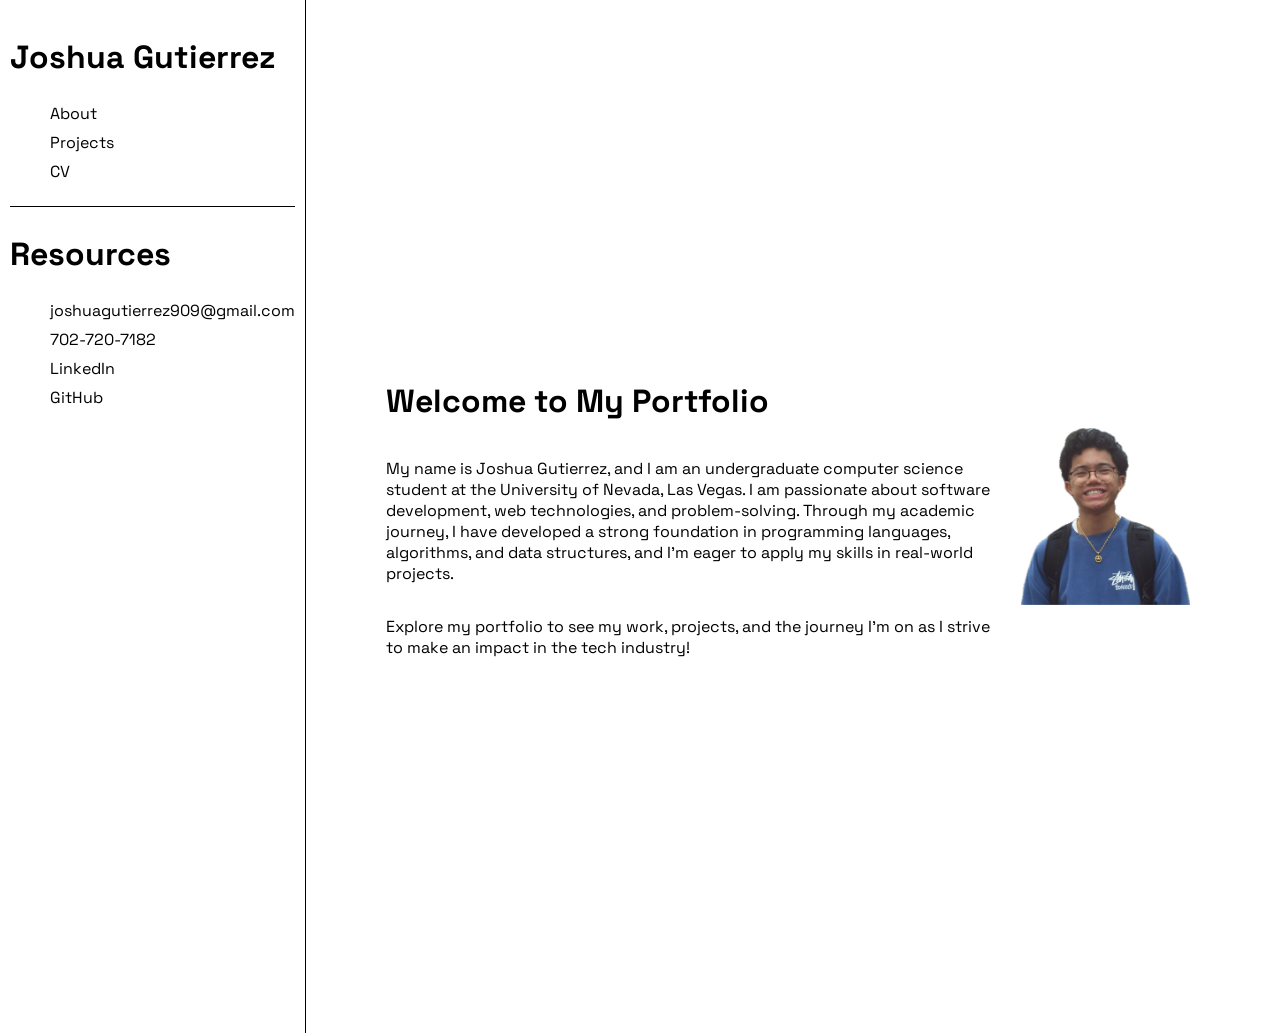
<file: index.html>
<!DOCTYPE html>
<html lang="en">

<head>
    <meta charset="UTF-8">
    <meta http-equiv="X-UA-Compatible" content="IE=edge">
    <meta name="viewport" content="width=device-width, initial-scale=1.0">
    <title>Document</title>
    <link rel="stylesheet" href="style.css">

    <link rel="preconnect" href="https://fonts.googleapis.com">
    <link rel="preconnect" href="https://fonts.gstatic.com" crossorigin>
    <link href="https://fonts.googleapis.com/css2?family=Space+Grotesk:wght@300..700&display=swap" rel="stylesheet">
</head>

<body>
    <div class="wrapper">
        <nav class="sidebar">
            <div class="list-container">
                <div class="list1">
                    <a href="home.html"><h1>Joshua Gutierrez</h1></a>
                    <ul>
                        <a href="about.html"><li>About</li></a>
                        <a href="projects.html"><li>Projects</li></a>
                        <a href="cv.html"><li>CV</li></a>
                    </ul>
                </div>
                <div>
                    <h2>Resources</h2>
                    <ul class="list2">
                        <li>joshuagutierrez909@gmail.com</li>
                        <li>702-720-7182</li>
                        <a href="https://www.linkedin.com/in/joshg04/"><li>LinkedIn</li></a>
                        <a href="https://github.com/joshg04"><li>GitHub</li></a>
                    </ul>
                </div>
            </div>
        </nav>
    </div>



    <div class="main-container">
        <div class="text-container">
            <h1>Welcome to My Portfolio</h1>
            <p>My name is Joshua Gutierrez, and I am an undergraduate computer science student at the University of
                Nevada, Las Vegas. I am passionate about software development, web technologies, and problem-solving.
                Through my academic journey, I have developed a strong foundation in programming languages, algorithms,
                and data structures, and I'm eager to apply my skills in real-world projects.</p>
            <p>Explore my portfolio to see my work, projects, and the journey I'm on as I strive to make an impact in
                the tech industry!</p>
        </div>
        <div class="personal-portrait">
            <img src="imgs/Subject (1).PNG" alt="Personal Portrait" id="me">
        </div>
    </div>
</body>

</html>
</file>
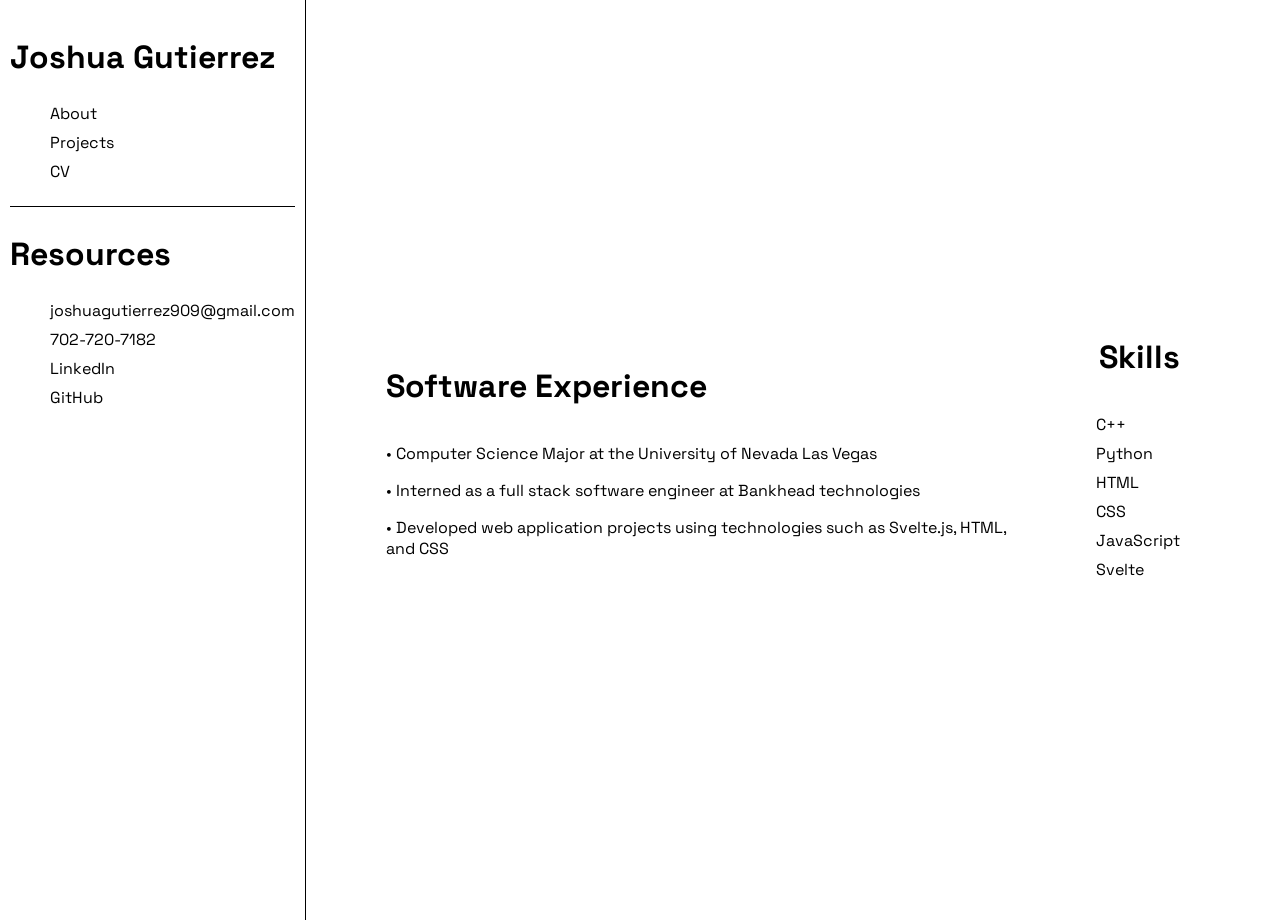
<file: about.html>
<!DOCTYPE html>
<html lang="en">

<head>
    <meta charset="UTF-8">
    <meta http-equiv="X-UA-Compatible" content="IE=edge">
    <meta name="viewport" content="width=device-width, initial-scale=1.0">
    <title>Document</title>
    <link rel="stylesheet" href="style.css">

    <link rel="preconnect" href="https://fonts.googleapis.com">
    <link rel="preconnect" href="https://fonts.gstatic.com" crossorigin>
    <link href="https://fonts.googleapis.com/css2?family=Space+Grotesk:wght@300..700&display=swap" rel="stylesheet">
</head>

<body>
    <div class="about-wrapper">
    <div class="wrapper">
        <nav class="sidebar">
            <div class="list-container">
                <div class="list1">
                    <a href="index.html">
                        <h1>Joshua Gutierrez</h1>
                    </a>
                    <ul>
                        <a href="about.html">
                            <li>About</li>
                        </a>
                        <a href="projects.html">
                            <li>Projects</li>
                        </a>
                        <a href="cv.html">
                            <li>CV</li>
                        </a>
                    </ul>
                </div>
                <div>
                    <h2>Resources</h2>
                    <ul class="list2">
                        <li>joshuagutierrez909@gmail.com</li>
                        <li>702-720-7182</li>
                        <a href="https://www.linkedin.com/in/joshg04/">
                            <li>LinkedIn</li>
                        </a>
                        <a href="https://github.com/joshg04">
                            <li>GitHub</li>
                        </a>
                    </ul>
                </div>
            </div>
        </nav>
    </div>



    <div class="about-container">
        <div class="text-container">
            <h1>Software Experience</h1>
            <div class=about-content>
                <p> Computer Science Major at the University of Nevada Las Vegas</p>
                <p> Interned as a full stack software engineer at Bankhead technologies</p>
                <p> Developed web application projects using technologies such as Svelte.js, HTML, and CSS</p>
            </div>
        </div>
        <div class="skills-content">
            <h1>Skills</h1>
            <ul>
                <li>C++</li>
                <li>Python</li>
                <li>HTML</li>
                <li>CSS</li>
                <li>JavaScript</li>
                <li>Svelte</li>
            </ul>
        </div>
    </div>
</div>
</body>

</html>
</file>
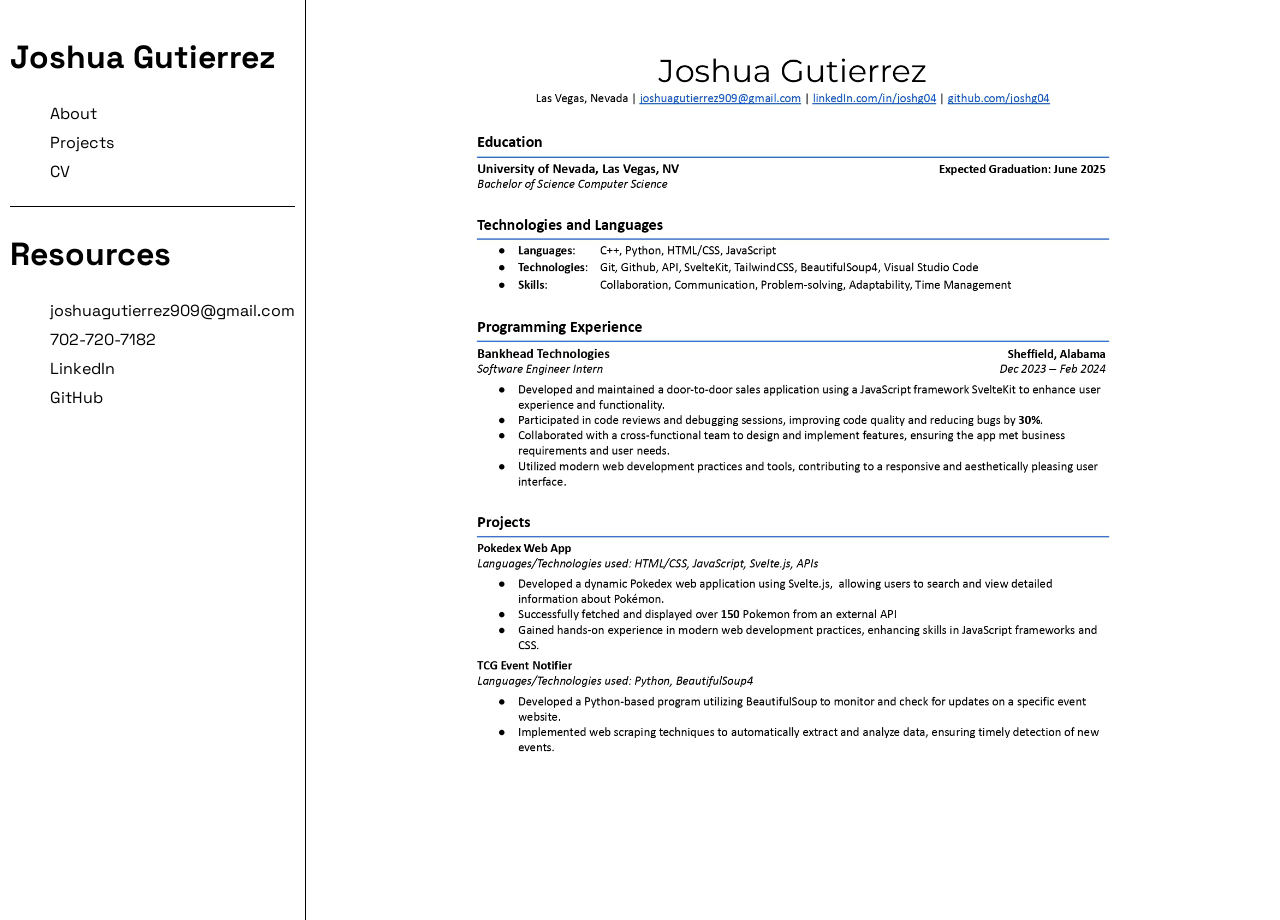
<file: cv.html>
<!DOCTYPE html>
<html lang="en">

<head>
    <meta charset="UTF-8">
    <meta http-equiv="X-UA-Compatible" content="IE=edge">
    <meta name="viewport" content="width=device-width, initial-scale=1.0">
    <title>Document</title>
    <link rel="stylesheet" href="style.css">

    <link rel="preconnect" href="https://fonts.googleapis.com">
    <link rel="preconnect" href="https://fonts.gstatic.com" crossorigin>
    <link href="https://fonts.googleapis.com/css2?family=Space+Grotesk:wght@300..700&display=swap" rel="stylesheet">
</head>

<body>
    <div class="cv-mainwrapper">
    <div class="wrapper">
        <nav class="sidebar">
            <div class="list-container">
                <div class="list1">
                    <a href="index.html">
                        <h1>Joshua Gutierrez</h1>
                    </a>
                    <ul>
                        <a href="about.html">
                            <li>About</li>
                        </a>
                        <a href="projects.html">
                            <li>Projects</li>
                        </a>
                        <a href="cv.html">
                            <li>CV</li>
                        </a>
                    </ul>
                </div>
                <div>
                    <h2>Resources</h2>
                    <ul class="list2">
                        <li>joshuagutierrez909@gmail.com</li>
                        <li>702-720-7182</li>
                        <a href="https://www.linkedin.com/in/joshg04/">
                            <li>LinkedIn</li>
                        </a>
                        <a href="https://github.com/joshg04">
                            <li>GitHub</li>
                        </a>
                    </ul>
                </div>
            </div>
        </nav>
    </div>


    <div class="cv-container">
        <img src="imgs/Resume 2024 - Joshua Gutierrez (1)_page-0001.png" alt="cv" id="cv">
    </div>
</div>
</body>

</html>
</file>
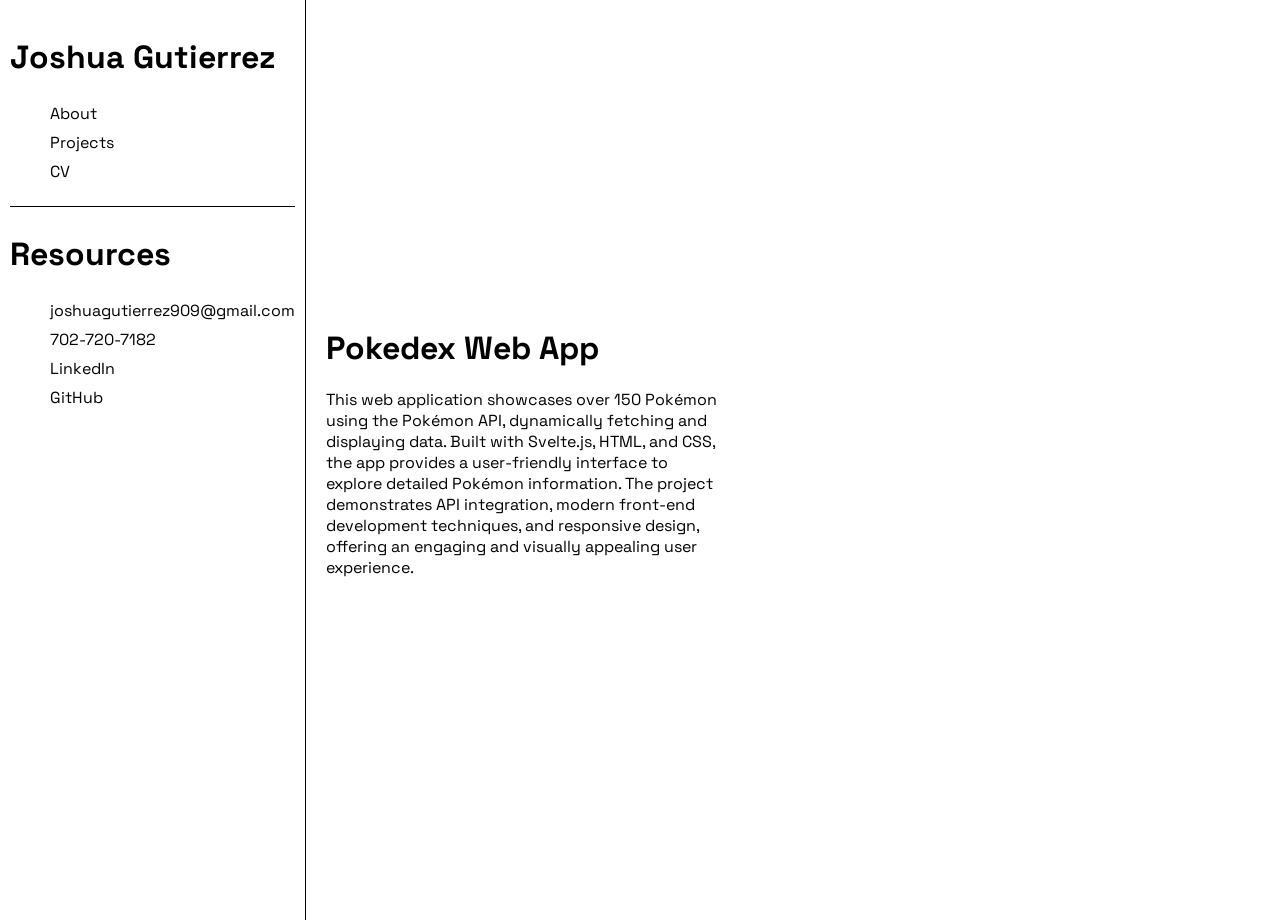
<file: projects.html>
<!DOCTYPE html>
<html lang="en">

<head>
    <meta charset="UTF-8">
    <meta http-equiv="X-UA-Compatible" content="IE=edge">
    <meta name="viewport" content="width=device-width, initial-scale=1.0">
    <title>Document</title>
    <link rel="stylesheet" href="style.css">

    <link rel="preconnect" href="https://fonts.googleapis.com">
    <link rel="preconnect" href="https://fonts.gstatic.com" crossorigin>
    <link href="https://fonts.googleapis.com/css2?family=Space+Grotesk:wght@300..700&display=swap" rel="stylesheet">
</head>

<body>
    <div class="wrapper">
        <nav class="sidebar">
            <div class="list-container">
                <div class="list1">
                    <a href="index.html"><h1>Joshua Gutierrez</h1></a>
                    <ul>
                        <a href="about.html"><li>About</li></a>
                        <a href="projects.html"><li>Projects</li></a>
                        <a href="cv.html"><li>CV</li></a>
                    </ul>
                </div>
                <div>
                    <h2>Resources</h2>
                    <ul class="list2">
                        <li>joshuagutierrez909@gmail.com</li>
                        <li>702-720-7182</li>
                        <a href="https://www.linkedin.com/in/joshg04/"><li>LinkedIn</li></a>
                        <a href="https://github.com/joshg04"><li>GitHub</li></a>
                    </ul>
                </div>
            </div>
        </nav>
    </div>

<div class="proj-container">
    <div class="project">
        <div class = "project-content">
        <h1>Pokedex Web App</h1>
        <p>This web application showcases over 150 Pokémon using the Pokémon API, dynamically fetching and displaying data. 
            Built with Svelte.js, HTML, and CSS, the app provides a user-friendly interface to explore detailed Pokémon 
            information. The project demonstrates API integration, modern front-end development techniques, and responsive 
            design, offering an engaging and visually appealing user experience.
        </p>
    </div>
    <div class = "project-video">
        <video width="500" muted autoplay loop>
            <source src="videos/pokedexProj.mp4" type="video/mp4">
        </video>
    </div>
    </div>
    
    <!-- <div class="project">
        <div class="project-content">
        <h1>AI Tutor App</h1>
        <p>Lorem ipsum, dolor sit amet consectetur adipisicing elit. Repellat labore quo eaque temporibus odio inventore at exercitationem aliquid deleniti mollitia, ipsa dolor molestias optio, accusantium cupiditate. Odit sint suscipit labore?</p>
    </div>
    <div class = "project-video">
        <video width="500" muted autoplay loop>
            <source src="videos/pokedexProj.mp4" type="video/mp4">
        </video>
    </div> -->
    </div>

    <div class="project"></div>

</div>
</body>

</html>
</file>
<file: style.css>
body{
    margin: 0px;
    display: flex;
    position: fixed;
    font-family: "Space Grotesk", sans-serif;
}

a{
    text-decoration: none;
    color: inherit;
}

.wrapper{
    border-right: solid 1px black;

    animation-name: slideInLeft;
    animation-duration: 1s;
}

@keyframes slideInTop{
    from{
        transform: translateY(-400px);
    }

    to{
        transform: translateY(0px);
    }
}

@keyframes slideInBottom{
    from{
        transform: translateY(400px);
    }

    to{
        transform: translateY(0px);
    }
}

@keyframes slideInLeft{
    from{
        transform: translateX(-400px);
    }

    to{
        transform: translateX(0px);
    }
}

@keyframes slideInRight{
    from{
        transform: translateX(600px);
    }

    to{
        transform: translateX(0px);
    }
}

.list-container{
    display: flex;
    flex-direction: column;
    height: 100vh;
    padding: 10px;
}

.list1{
    border-bottom: solid 1px black;
    text-align: left;
}

ul{
    list-style: none;
}

li{
    padding-bottom: 8px;
    text-align: left;
}

h1, h2{
    font-size: 2em;
}

#me{
    height: auto;
    max-width: 100%;
}

.personal-portrait{
    padding: 10px;

    height: 100%;
    width: 100%;
    display: flex;
    align-items: center;
    justify-content: center;
    animation-name: slideInBottom;
    animation-duration: 1s;
}

.main-container{
    display: flex;
    height: 97vh;
    padding: 80px;
    justify-content: center;
    align-items: center;
}

.text-container{
    display: flex;
    flex-direction: column;

    animation-name: slideInTop;
    animation-duration: 1s;
}

.cv-container{
    display: flex;
    justify-content: center;
    align-items: center;
    width: 100vw;

    animation-name: slideInRight;
    animation-duration: 1s;
}

.cv-mainwrapper{
    display: flex;
    width: 100vw
}

#cv{
    height: 100vh;
    object-fit: cover;
}


.project-content{
    padding: 20px;
}

.project-video{
    padding: 20px;
}

.proj-container{
    scroll-snap-type: y mandatory;
    overflow-y: scroll;
    height: 100vh;
}

.project{
    display: flex;
    align-items: center;
    justify-content: center;
    scroll-snap-align: start;
    height: 100vh;
}

.about-content p::before{
    content: '\2022'
}

.skills-content{
    display: flex;
    flex-direction: column;
    padding: 20px;
    text-align: Right;
}

.about-container{
    display:flex;
    align-items: center;
    padding: 80px;
    justify-content: space-between;
}

.about-wrapper{
    display: flex;
    width: 100vw;
}
</file>
